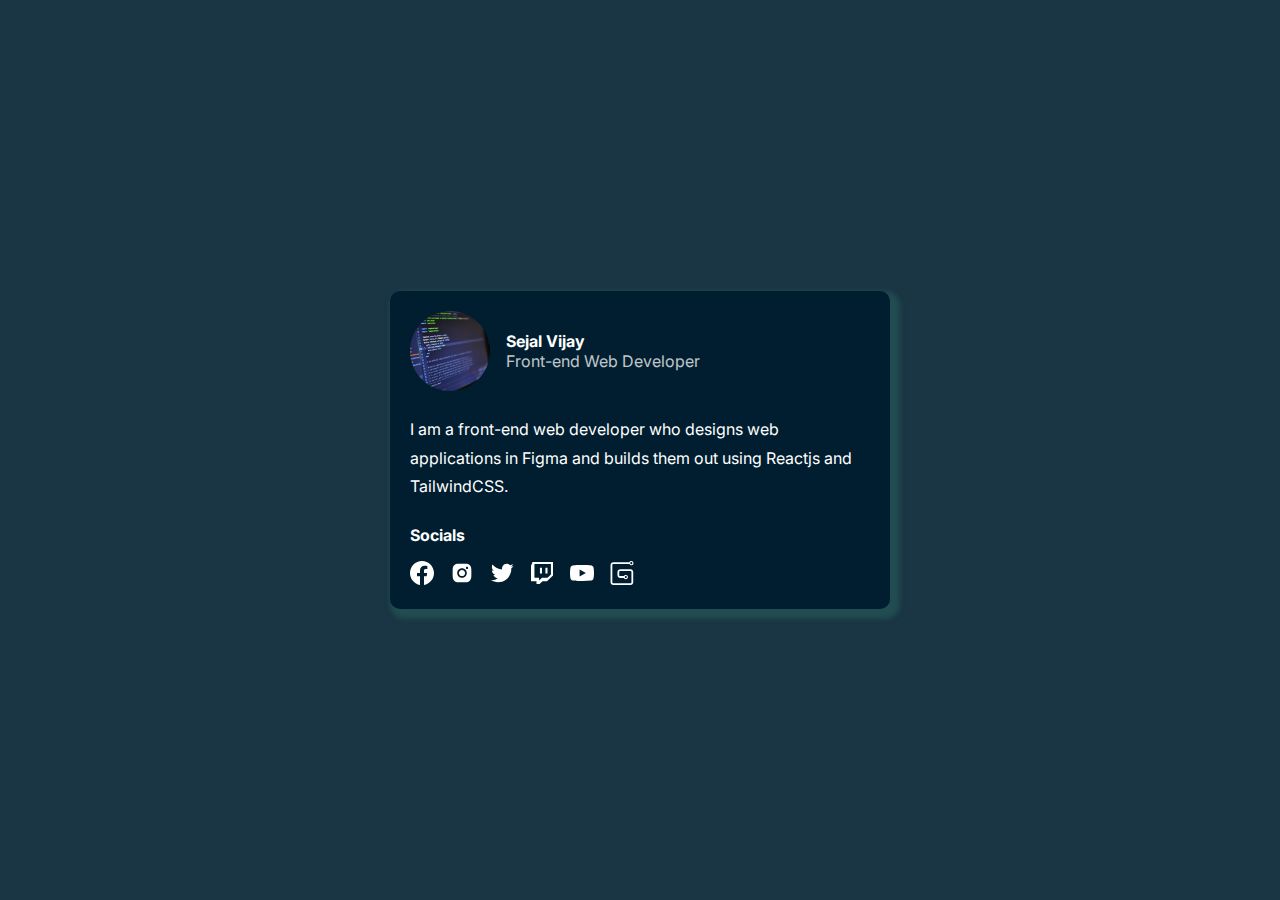
<file: Project-1-Profile-card-component/index.html>
<!DOCTYPE html>
<html lang="en">
  <head>
    <meta charset="UTF-8" />
    <meta name="viewport" content="width=device-width, initial-scale=1.0" />
    <title>Project One - Profile Card Component</title>
    <link rel="stylesheet" href="index.css">
    <link rel="stylesheet" href="../index.css">
    
  </head>
  <body>
    <div class="container">
        
      <article>
        <img src="./profile.png" alt="This is Sejal Vijay" />

        <div>
          <h1>Sejal Vijay</h1>
          <small> Front-end Web Developer </small>
        </div>
      </article>

      <article>
        <p>
          I am a front-end web developer who designs web applications in Figma
          and builds them out using Reactjs and TailwindCSS.
        </p>
      </article>


      <article>
        <h2>Socials</h2>
        <ul>
            <li><a href="https://facebook.com" target="_blank" rel="noreferrer"
                ><img src="./facebook.svg" alt="Facebook"></a>
            </li>
            <li><a href="https://instagram.com" target="_blank" rel="noreferrer"
                ><img src="./instagram.svg" alt="Instagram"></a>
            </li>
            <li><a href="https://twitter.com" target="_blank" rel="noreferrer"
                ><img src="./twitter.svg" alt="Twitter"></a>
            </li>
            <li><a href="https://twitch.com" target="_blank" rel="noreferrer"
                ><img src="./twitch.svg" alt="twitch"></a>
            </li>
            <li><a href="https://youtube.com" target="_blank" rel="noreferrer"
                ><img src="./youtube.svg" alt="youtube"></a>
            </li>
            <li><a href="https://gumroad.com" target="_blank" rel="noreferrer"
                ><img src="./gumroad.svg" alt="gumroad"></a>
            </li>
            
        </ul>
      </article>
    </div>
  </body>
</html>
</file>
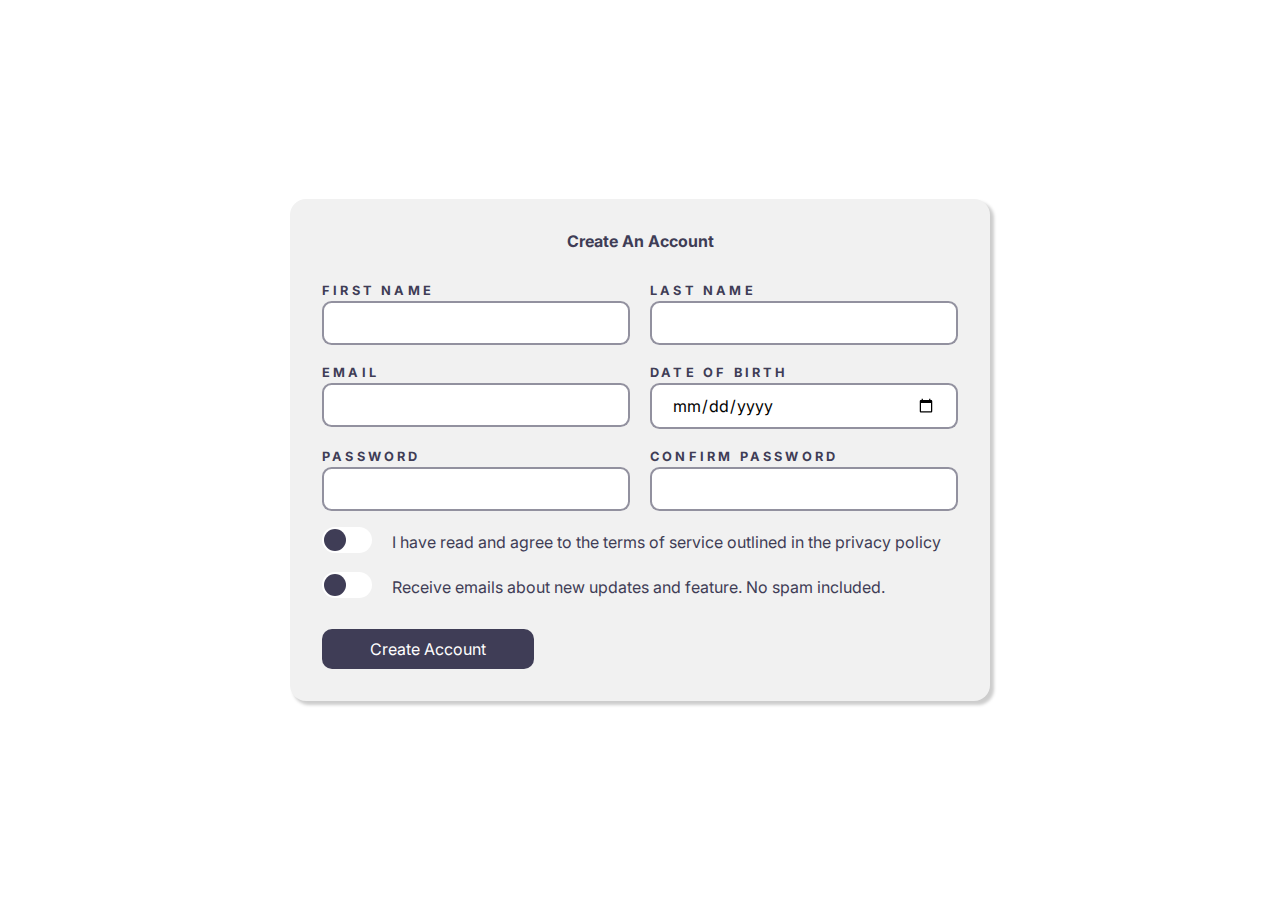
<file: Project-2-Sign-Up-Form/index.html>
<!DOCTYPE html>
<html lang="en">
  <head>
    <meta charset="UTF-8" />
    <meta name="viewport" content="width=device-width, initial-scale=1.0" />
    <title>Project Two Sign Up Form</title>
    <link rel="stylesheet" href="../index.css" />
    <link rel="stylesheet" href="styles.css" />
  </head>
  <body>
    <div class="container">
      <form autocomplete="off" action="https://formsubmit.co/sejalvijay0319@gmail.com" method="post">
        <h1>Create An Account</h1>

        <div class="form-inner">
          <article>
            <label for="firstName">First Name</label>
            <input type="text" name="firstName" id="firstName" required />
          </article>

          <article>
            <label for="lastName">Last Name</label>
            <input type="text" name="lastName" id="lastName" required />
          </article>
        </div>

        <div class="form-inner">
          <article>
            <label for="email">Email</label>
            <input type="email" name="email" id="email" required />
          </article>

          <article>
            <label for="dob">Date of birth</label>
            <input type="date" name="dob" id="dob" required />
          </article>
        </div>

        <div class="form-inner">
                
            <article>
                <label for="password-one">Password</label>
                <input type="password" name="password" id="password-one" required>
            </article>

            <article>
                <label for="password-two">Confirm password</label>
                <input type="password" name="password-two" id="password-two" required>
            </article> 

            </div>

            <div class="checkboxes">
              <article>
                <input type="checkbox" name="checkbox" id="checkbox" class="checkbox" required>
              <label for="checkbox" class="label">
                <div class="ball"></div>
              </label>
              </article>
              <small>I have read and agree to the terms of service outlined in the privacy policy</small>
            </div>

            <div class="checkboxes">
              <article>
                <input type="checkbox" name="checkbox-two" id="checkbox-two" class="checkbox">
              <label for="checkbox-two" class="label">
                <div class="ball"></div>
              </label>
              </article>
              <small>Receive emails about new updates and feature. No spam included.</small>
            </div>
 
            <button class="btn" type="submit">Create Account</button>
      </form>
    </div>
  </body>
</html>
</file>
<file: Project-1-Profile-card-component/index.css>
body{
    font-family:"Inter",sans-serif;
    font-size: 16px;
    background-color: #001e2fe5 ;
    padding: 1.25rem;
    display: flex;
    align-items: center;
    justify-content: center;
    min-height: calc(100vh - 0.1px);
}
.container{
    background-color: #001e2f;
    color: white;
    padding: 1.25rem;
    border-radius: 0.625rem;
    box-shadow:0.3rem 0.3rem 0.3rem 0.3rem rgba(39, 100, 93, 0.5) ;
    max-width: 500px;
    }
.container article:first-child{
    display: flex;
    flex-wrap: wrap;
    align-items: center;
    justify-content: start;
} 
.container article:first-child img{
    width: 5rem;
}
.container article:first-child div{
margin-left: 1rem;
}
.container article:first-child div small{
    opacity:0.75 ;
}
.container article:nth-child(2){
    margin: 1.5rem 0;
}
.container article:nth-child(2) p{
    line-height: 1.8;
}
.container article:last-child h2{
    margin-bottom: 1rem;
} 
.container article:last-child ul{
    display: flex;
    flex-wrap: wrap;
    align-items: center;
    justify-content: start;
}   
.container article:last-child ul li{
    margin-right: 1rem;
}
</file>
<file: index.css>
@import url('https://fonts.googleapis.com/css2?family=Inter:wght@100..900&display=swap');

*{
    margin: 0;
    padding:0;
    box-sizing: border-box;
    font-size: 16px;
}
ul{
    list-style: none;
}
img{
    max-width: 100%;
    width: 100%;
}
body{
    font-family:"Inter",sans-serif;
    font-size: 16px;
}
input, button{
    font-family: inherit;
}
</file>
<file: Project-2-Sign-Up-Form/styles.css>
body{
    color:#3f3d56;
    display: flex;
    align-items: center;
    justify-content: center;
    min-height: 100vh;
}
.container{
    background-color: #f1f1f1 ;
    padding: 1.25rem;
    margin:1.25rem;
    width: 90%;
    max-width: 700px;
    border-radius: 1rem;
    box-shadow: 0.2rem 0.2rem 0.2rem rgba(0, 0, 0, 0.2);

}
.container form h1{
    text-align: center;
    margin-bottom: 2rem;
}
.container form .form-inner{
    display: grid;
    grid-template-columns:1fr ;
    gap: 1.25rem;
    margin-top: 1.25rem;
}
.container form label{
    display: block;
    font-weight: bold;
    font-size: 0.8rem;
    text-transform: uppercase;
    letter-spacing: 0.2rem;
    margin-bottom: 0.2rem;
}
.container form input{
    border:2px solid #3f3d5691;
    border-radius:0.6rem ;
    outline: none;
    padding: 0.625rem 1.25rem;
    width: 100%;

}
.container form input:focus{
    border-color:#3f3d56 ;

}
.container form .btn{
    color: #fff;
    font-size: 1rem;
    padding:0.625rem 3rem ;
    background-color: #3f3d56;
    margin-top: 1.25rem;
    border: none;
    outline: none;
    border-radius: 0.625rem;
    transition: opacity 0.2s ease-in-out;
}
.container form .btn:hover{
    cursor: pointer;
    opacity: 0.75;
}
.checkboxes{
    display: flex;
    align-items: center;
    justify-content: start;
    margin:1rem 0 0.5rem 0;
}
.checkbox{
    display: none;

}
.label{
    position: relative;
    background-color:#fff;
    border-radius: 50px;
    margin:0 1.25rem 0 0;
    width: 50px; 
    height: 26px;
    cursor: pointer;
}
.ball{
    background-color: #3f3d56;
    position: absolute;
    top: 2px;
    left: 2px;
    border-radius: 50%;
    width: 22px;
    height: 22px;
    transition: transform 0.15s linear;
}
.checkbox:checked + .label .ball{
    transform: translateX(24px);
}
@media (min-width:700px){
    .container{
        margin:1.25rem auto;
        padding: 2rem;
    }
    .container form .form-inner{
        grid-template-columns:repeat(2,1fr) ;
    }
}
</file>
